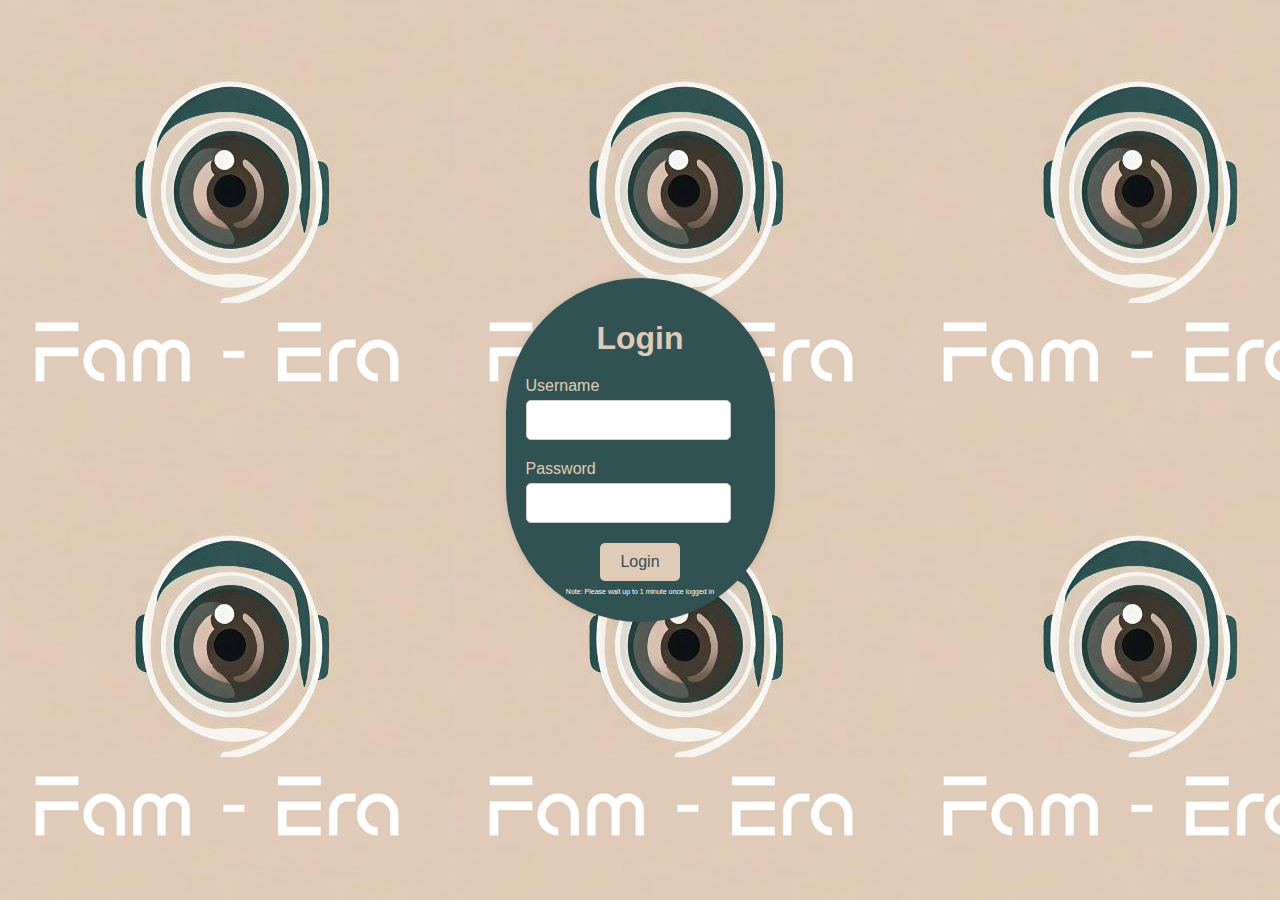
<file: login.html>
<!DOCTYPE html>
<html lang="en">
<head>
    <meta charset="UTF-8">
    <meta name="viewport" content="width=device-width, initial-scale=1.0">
    <title>Login Page</title>
    <link rel="stylesheet" href="styles.css">
</head>
<body>
    <div class="login-container">
        <h1>Login</h1>
        <form action="index.html">
            <div class="form-group">
                <label for="username">Username</label>
                <input type="text" id="username" name="username" required>
            </div>
            <div class="form-group">
                <label for="password">Password</label>
                <input type="password" id="password" name="password" required>
            </div>
            <button type="submit">Login</button>
        </form>
        <p style="font-size: 7px; color: white;">Note: Please wait up to 1 minute once logged in</p>
    </div>
</body>
</html>
</file>
<file: styles.css>
body {
    background-image: url('famera.png');
    font-family: Arial, Helvetica, sans-serif;
    margin: 0;
    padding: 0;
    display: flex;
    justify-content: center;
    align-items: center;
    height: 100vh;
    background-color: #f4f4f4;
}

.login-container {
    background: rgb(48,82,83,1);
    font-family: Arial, Helvetica, sans-serif;
    border-radius: 200px;
    max-width: 400px;
    padding: 20px;
    box-shadow: 0px 0px 10px rgba(0, 0, 0, 0.1);
    text-align: center;
}

h1 {
    color: rgba(224,204,182,1);
    margin-bottom: 20px;
}

.form-group {
    margin-bottom: 20px;
    text-align: left;
}

label {
    display: block;
    margin-bottom: 5px;
    color: rgba(224,204,182,1);
    font-family: Arial, Helvetica, sans-serif;
}

input {
    width: 80%;
    font-family: Arial, Helvetica, sans-serif;
    padding: 10px;
    border: 1px solid #ccc;
    border-radius: 5px;
    font-size: 16px;
}

button {
    background-color: rgba(224,204,182,1);
    font-family: Arial, Helvetica, sans-serif;
    color: rgb(48,82,83,1);
    padding: 10px 20px;
    border: none;
    border-radius: 5px;
    font-size: 16px;
    cursor: pointer;
}

button:hover {
    background-color: rgb(1,1,1,1);
    color: rgba(224,204,182,1);
}
</file>
